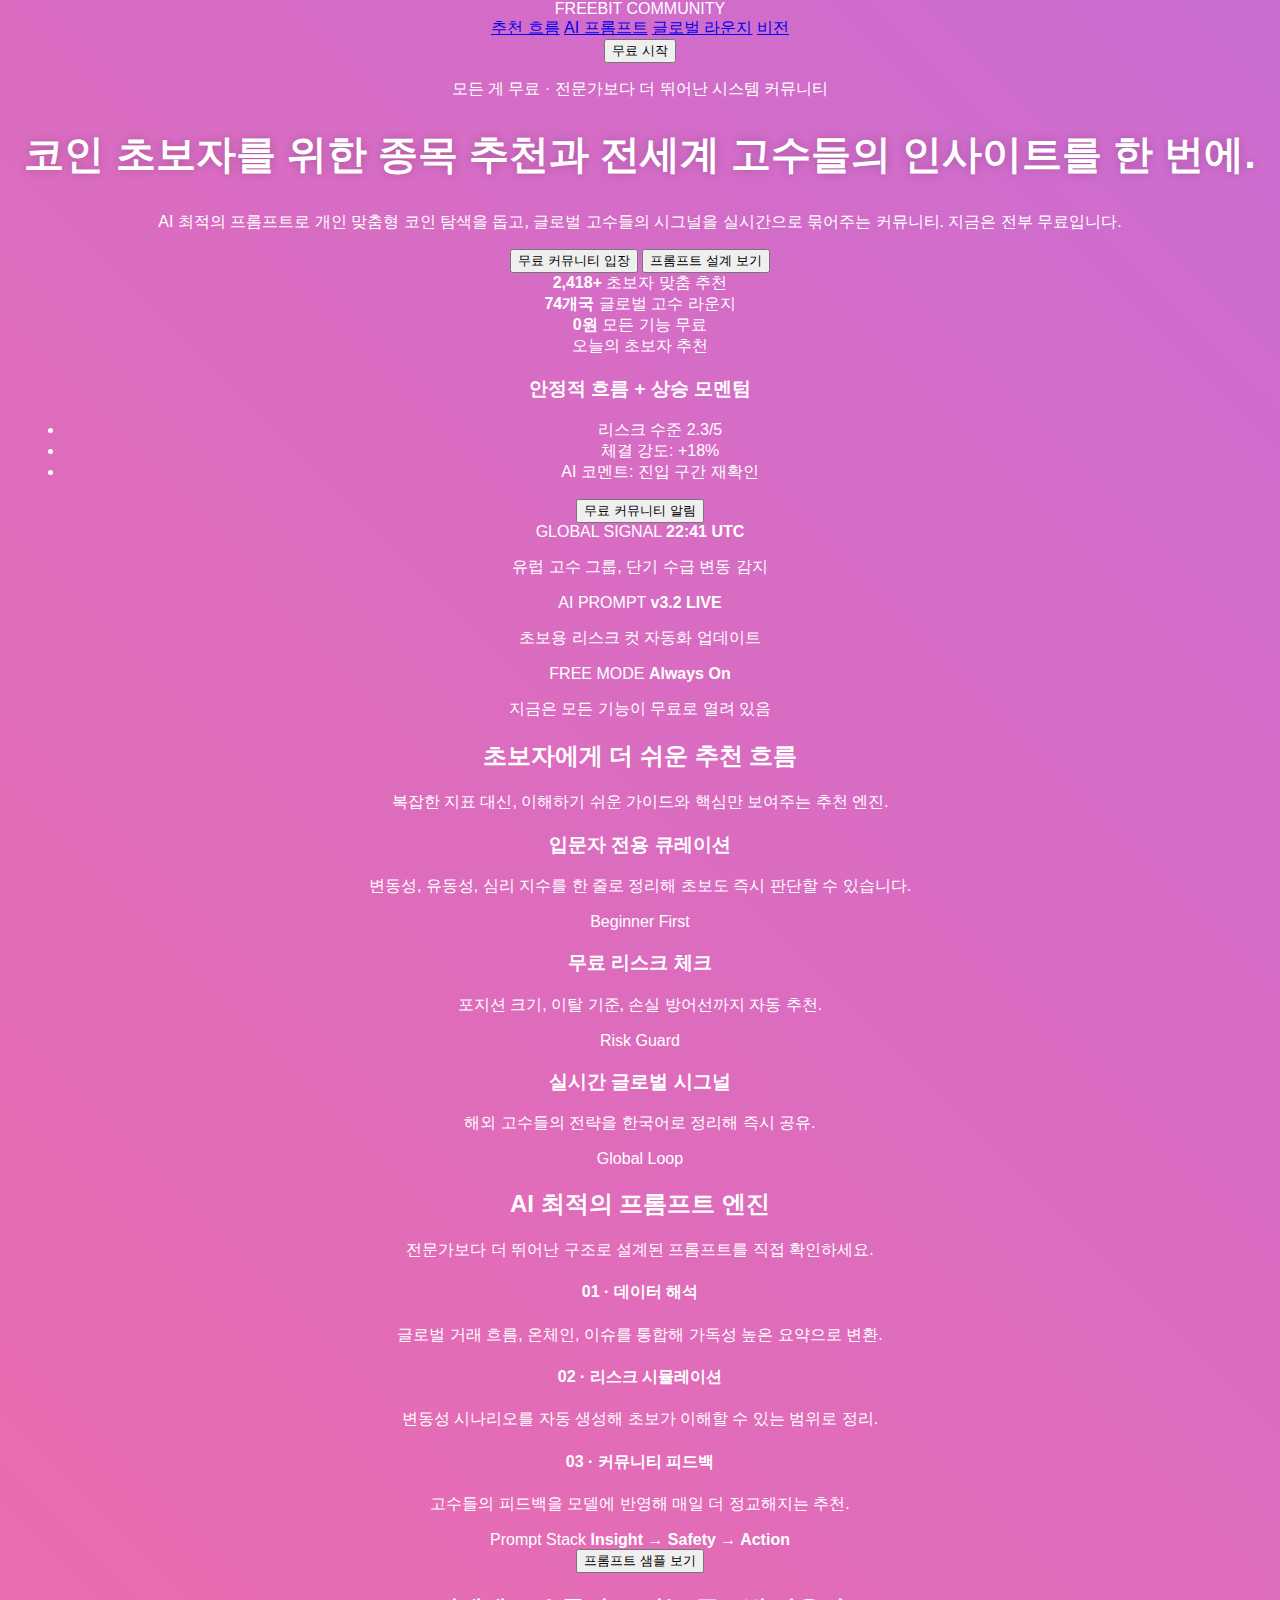
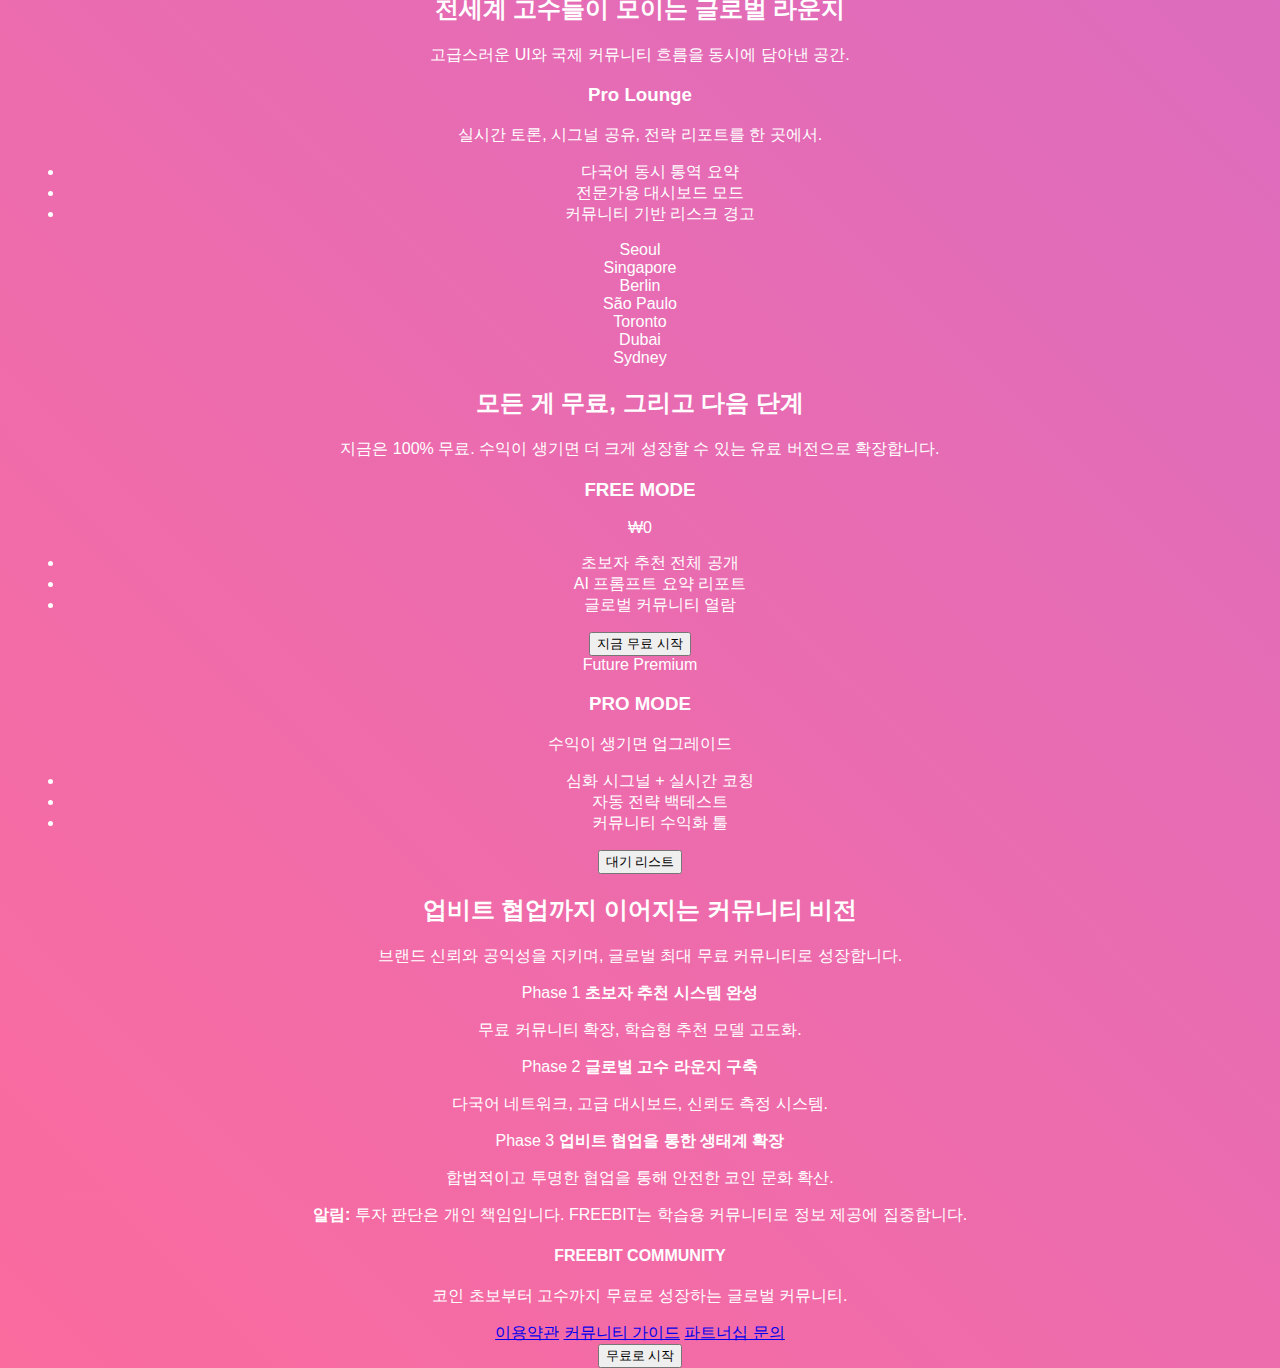
<file: index.html>
<!DOCTYPE html>
<html lang="ko">
<head>
    <meta charset="UTF-8">
    <meta name="viewport" content="width=device-width, initial-scale=1.0">
    <title>FREEBIT COMMUNITY · 코인 초보자부터 글로벌 고수까지</title>
    <link rel="stylesheet" href="style.css">
    <link rel="preconnect" href="https://fonts.googleapis.com">
    <link rel="preconnect" href="https://fonts.gstatic.com" crossorigin>
    <link href="https://fonts.googleapis.com/css2?family=Space+Grotesk:wght@400;500;600;700&family=IBM+Plex+Sans+KR:wght@300;400;500;600;700&display=swap" rel="stylesheet">
</head>
<body>
    <div class="orb orb-a"></div>
    <div class="orb orb-b"></div>
    <div class="orb orb-c"></div>

    <div class="page">
        <header class="site-header">
            <div class="logo">FREEBIT <span>COMMUNITY</span></div>
            <nav class="site-nav">
                <a href="#recommend">추천 흐름</a>
                <a href="#prompt">AI 프롬프트</a>
                <a href="#global">글로벌 라운지</a>
                <a href="#roadmap">비전</a>
            </nav>
            <button class="ghost-button" type="button">무료 시작</button>
        </header>

        <main>
            <section class="hero">
                <div class="hero-copy">
                    <p class="eyebrow">모든 게 무료 · 전문가보다 더 뛰어난 시스템 커뮤니티</p>
                    <h1>코인 초보자를 위한 종목 추천과 전세계 고수들의 인사이트를 한 번에.</h1>
                    <p class="subtitle">
                        AI 최적의 프롬프트로 개인 맞춤형 코인 탐색을 돕고, 글로벌 고수들의 시그널을
                        실시간으로 묶어주는 커뮤니티. 지금은 전부 무료입니다.
                    </p>
                    <div class="cta-group">
                        <button class="primary-button" type="button">무료 커뮤니티 입장</button>
                        <button class="secondary-button" type="button">프롬프트 설계 보기</button>
                    </div>
                    <div class="hero-stats">
                        <div>
                            <strong>2,418+</strong>
                            <span>초보자 맞춤 추천</span>
                        </div>
                        <div>
                            <strong>74개국</strong>
                            <span>글로벌 고수 라운지</span>
                        </div>
                        <div>
                            <strong>0원</strong>
                            <span>모든 기능 무료</span>
                        </div>
                    </div>
                </div>
                <div class="hero-visual">
                    <div class="signal-card">
                        <div class="signal-title">오늘의 초보자 추천</div>
                        <h3>안정적 흐름 + 상승 모멘텀</h3>
                        <ul>
                            <li>리스크 수준 2.3/5</li>
                            <li>체결 강도: +18%</li>
                            <li>AI 코멘트: 진입 구간 재확인</li>
                        </ul>
                        <button class="chip" type="button">무료 커뮤니티 알림</button>
                    </div>
                    <div class="signal-grid">
                        <div class="signal-mini">
                            <span>GLOBAL SIGNAL</span>
                            <strong>22:41 UTC</strong>
                            <p>유럽 고수 그룹, 단기 수급 변동 감지</p>
                        </div>
                        <div class="signal-mini">
                            <span>AI PROMPT</span>
                            <strong>v3.2 LIVE</strong>
                            <p>초보용 리스크 컷 자동화 업데이트</p>
                        </div>
                        <div class="signal-mini">
                            <span>FREE MODE</span>
                            <strong>Always On</strong>
                            <p>지금은 모든 기능이 무료로 열려 있음</p>
                        </div>
                    </div>
                </div>
            </section>

            <section id="recommend" class="section reveal">
                <div class="section-heading">
                    <h2>초보자에게 더 쉬운 추천 흐름</h2>
                    <p>복잡한 지표 대신, 이해하기 쉬운 가이드와 핵심만 보여주는 추천 엔진.</p>
                </div>
                <div class="card-grid">
                    <article class="feature-card">
                        <h3>입문자 전용 큐레이션</h3>
                        <p>변동성, 유동성, 심리 지수를 한 줄로 정리해 초보도 즉시 판단할 수 있습니다.</p>
                        <span class="tag">Beginner First</span>
                    </article>
                    <article class="feature-card">
                        <h3>무료 리스크 체크</h3>
                        <p>포지션 크기, 이탈 기준, 손실 방어선까지 자동 추천.</p>
                        <span class="tag">Risk Guard</span>
                    </article>
                    <article class="feature-card">
                        <h3>실시간 글로벌 시그널</h3>
                        <p>해외 고수들의 전략을 한국어로 정리해 즉시 공유.</p>
                        <span class="tag">Global Loop</span>
                    </article>
                </div>
            </section>

            <section id="prompt" class="section prompt-section reveal">
                <div class="section-heading">
                    <h2>AI 최적의 프롬프트 엔진</h2>
                    <p>전문가보다 더 뛰어난 구조로 설계된 프롬프트를 직접 확인하세요.</p>
                </div>
                <div class="prompt-grid">
                    <div class="prompt-card">
                        <h4>01 · 데이터 해석</h4>
                        <p>글로벌 거래 흐름, 온체인, 이슈를 통합해 가독성 높은 요약으로 변환.</p>
                    </div>
                    <div class="prompt-card">
                        <h4>02 · 리스크 시뮬레이션</h4>
                        <p>변동성 시나리오를 자동 생성해 초보가 이해할 수 있는 범위로 정리.</p>
                    </div>
                    <div class="prompt-card">
                        <h4>03 · 커뮤니티 피드백</h4>
                        <p>고수들의 피드백을 모델에 반영해 매일 더 정교해지는 추천.</p>
                    </div>
                </div>
                <div class="prompt-flow">
                    <div>
                        <span>Prompt Stack</span>
                        <strong>Insight → Safety → Action</strong>
                    </div>
                    <button class="secondary-button" type="button">프롬프트 샘플 보기</button>
                </div>
            </section>

            <section id="global" class="section reveal">
                <div class="section-heading">
                    <h2>전세계 고수들이 모이는 글로벌 라운지</h2>
                    <p>고급스러운 UI와 국제 커뮤니티 흐름을 동시에 담아낸 공간.</p>
                </div>
                <div class="lounge">
                    <div class="lounge-panel">
                        <h3>Pro Lounge</h3>
                        <p>실시간 토론, 시그널 공유, 전략 리포트를 한 곳에서.</p>
                        <ul>
                            <li>다국어 동시 통역 요약</li>
                            <li>전문가용 대시보드 모드</li>
                            <li>커뮤니티 기반 리스크 경고</li>
                        </ul>
                    </div>
                    <div class="lounge-map">
                        <div class="map-chip">Seoul</div>
                        <div class="map-chip">Singapore</div>
                        <div class="map-chip">Berlin</div>
                        <div class="map-chip">São Paulo</div>
                        <div class="map-chip">Toronto</div>
                        <div class="map-chip">Dubai</div>
                        <div class="map-chip">Sydney</div>
                    </div>
                </div>
            </section>

            <section class="section pricing-section reveal">
                <div class="section-heading">
                    <h2>모든 게 무료, 그리고 다음 단계</h2>
                    <p>지금은 100% 무료. 수익이 생기면 더 크게 성장할 수 있는 유료 버전으로 확장합니다.</p>
                </div>
                <div class="pricing-grid">
                    <div class="pricing-card">
                        <h3>FREE MODE</h3>
                        <p class="price">₩0</p>
                        <ul>
                            <li>초보자 추천 전체 공개</li>
                            <li>AI 프롬프트 요약 리포트</li>
                            <li>글로벌 커뮤니티 열람</li>
                        </ul>
                        <button class="primary-button" type="button">지금 무료 시작</button>
                    </div>
                    <div class="pricing-card premium">
                        <div class="badge">Future Premium</div>
                        <h3>PRO MODE</h3>
                        <p class="price">수익이 생기면 업그레이드</p>
                        <ul>
                            <li>심화 시그널 + 실시간 코칭</li>
                            <li>자동 전략 백테스트</li>
                            <li>커뮤니티 수익화 툴</li>
                        </ul>
                        <button class="secondary-button" type="button">대기 리스트</button>
                    </div>
                </div>
            </section>

            <section id="roadmap" class="section roadmap reveal">
                <div class="section-heading">
                    <h2>업비트 협업까지 이어지는 커뮤니티 비전</h2>
                    <p>브랜드 신뢰와 공익성을 지키며, 글로벌 최대 무료 커뮤니티로 성장합니다.</p>
                </div>
                <div class="timeline">
                    <div class="timeline-step">
                        <span>Phase 1</span>
                        <strong>초보자 추천 시스템 완성</strong>
                        <p>무료 커뮤니티 확장, 학습형 추천 모델 고도화.</p>
                    </div>
                    <div class="timeline-step">
                        <span>Phase 2</span>
                        <strong>글로벌 고수 라운지 구축</strong>
                        <p>다국어 네트워크, 고급 대시보드, 신뢰도 측정 시스템.</p>
                    </div>
                    <div class="timeline-step">
                        <span>Phase 3</span>
                        <strong>업비트 협업을 통한 생태계 확장</strong>
                        <p>합법적이고 투명한 협업을 통해 안전한 코인 문화 확산.</p>
                    </div>
                </div>
                <div class="notice">
                    <strong>알림:</strong> 투자 판단은 개인 책임입니다. FREEBIT는 학습용 커뮤니티로 정보 제공에 집중합니다.
                </div>
            </section>
        </main>

        <footer class="site-footer">
            <div>
                <h4>FREEBIT COMMUNITY</h4>
                <p>코인 초보부터 고수까지 무료로 성장하는 글로벌 커뮤니티.</p>
            </div>
            <div class="footer-links">
                <a href="#">이용약관</a>
                <a href="#">커뮤니티 가이드</a>
                <a href="#">파트너십 문의</a>
            </div>
            <button class="ghost-button" type="button">무료로 시작</button>
        </footer>
    </div>

    <script src="main.js"></script>
</body>
</html>
</file>
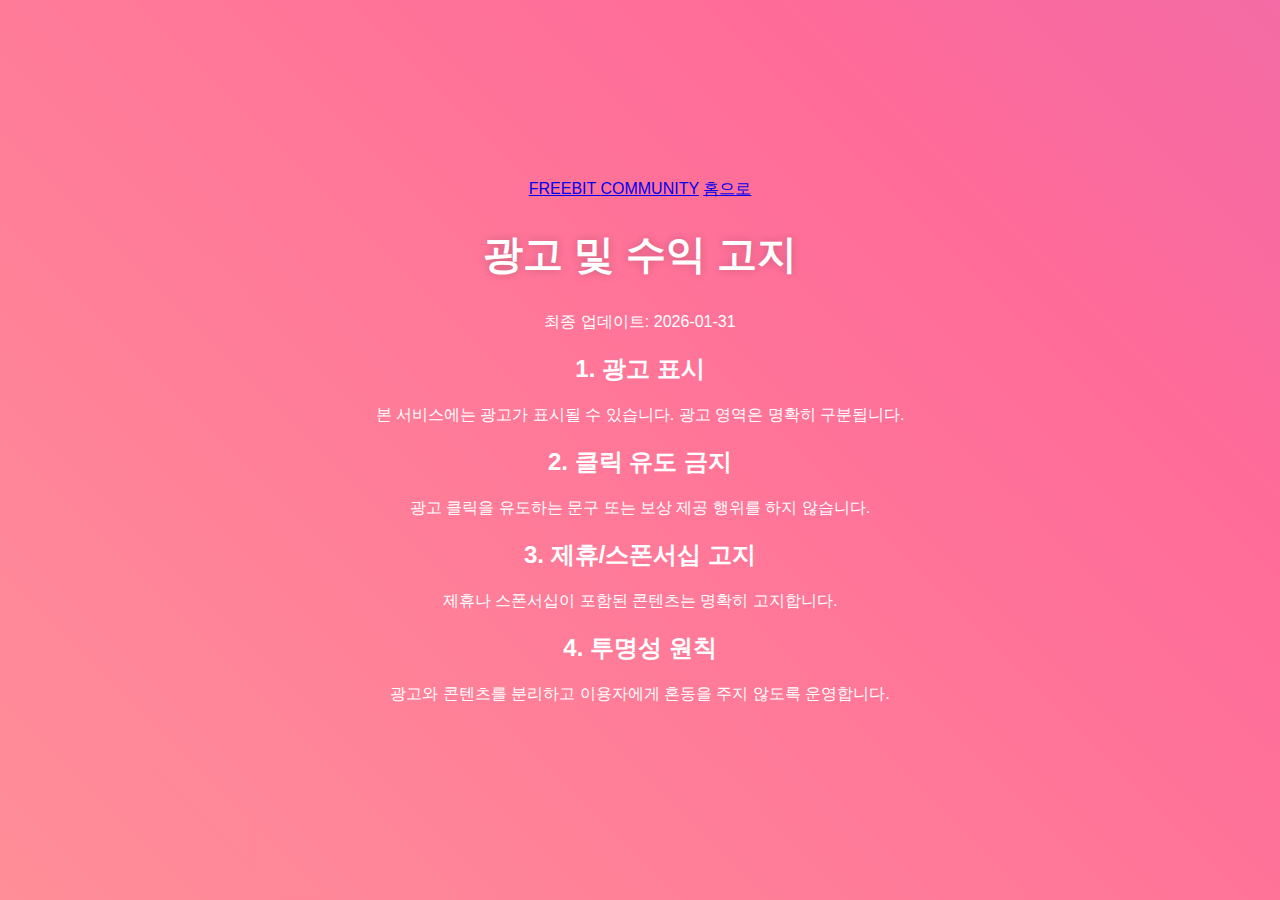
<file: ads-disclosure.html>
<!DOCTYPE html>
<html lang="ko">
<head>
    <meta charset="UTF-8">
    <meta name="viewport" content="width=device-width, initial-scale=1.0">
    <title>광고 고지 · FREEBIT COMMUNITY</title>
    <link rel="stylesheet" href="style.css">
    <link rel="preconnect" href="https://fonts.googleapis.com">
    <link rel="preconnect" href="https://fonts.gstatic.com" crossorigin>
    <link href="https://fonts.googleapis.com/css2?family=Space+Grotesk:wght@400;500;600;700&family=IBM+Plex+Sans+KR:wght@300;400;500;600;700&display=swap" rel="stylesheet">
</head>
<body class="policy-page">
    <div class="policy-container">
        <header class="policy-header">
            <a class="logo" href="index.html">FREEBIT <span>COMMUNITY</span></a>
            <a class="ghost-button" href="index.html">홈으로</a>
        </header>

        <section class="policy-card">
            <h1>광고 및 수익 고지</h1>
            <p class="policy-meta">최종 업데이트: 2026-01-31</p>

            <h2>1. 광고 표시</h2>
            <p>본 서비스에는 광고가 표시될 수 있습니다. 광고 영역은 명확히 구분됩니다.</p>

            <h2>2. 클릭 유도 금지</h2>
            <p>광고 클릭을 유도하는 문구 또는 보상 제공 행위를 하지 않습니다.</p>

            <h2>3. 제휴/스폰서십 고지</h2>
            <p>제휴나 스폰서십이 포함된 콘텐츠는 명확히 고지합니다.</p>

            <h2>4. 투명성 원칙</h2>
            <p>광고와 콘텐츠를 분리하고 이용자에게 혼동을 주지 않도록 운영합니다.</p>
        </section>
    </div>
</body>
</html>
</file>
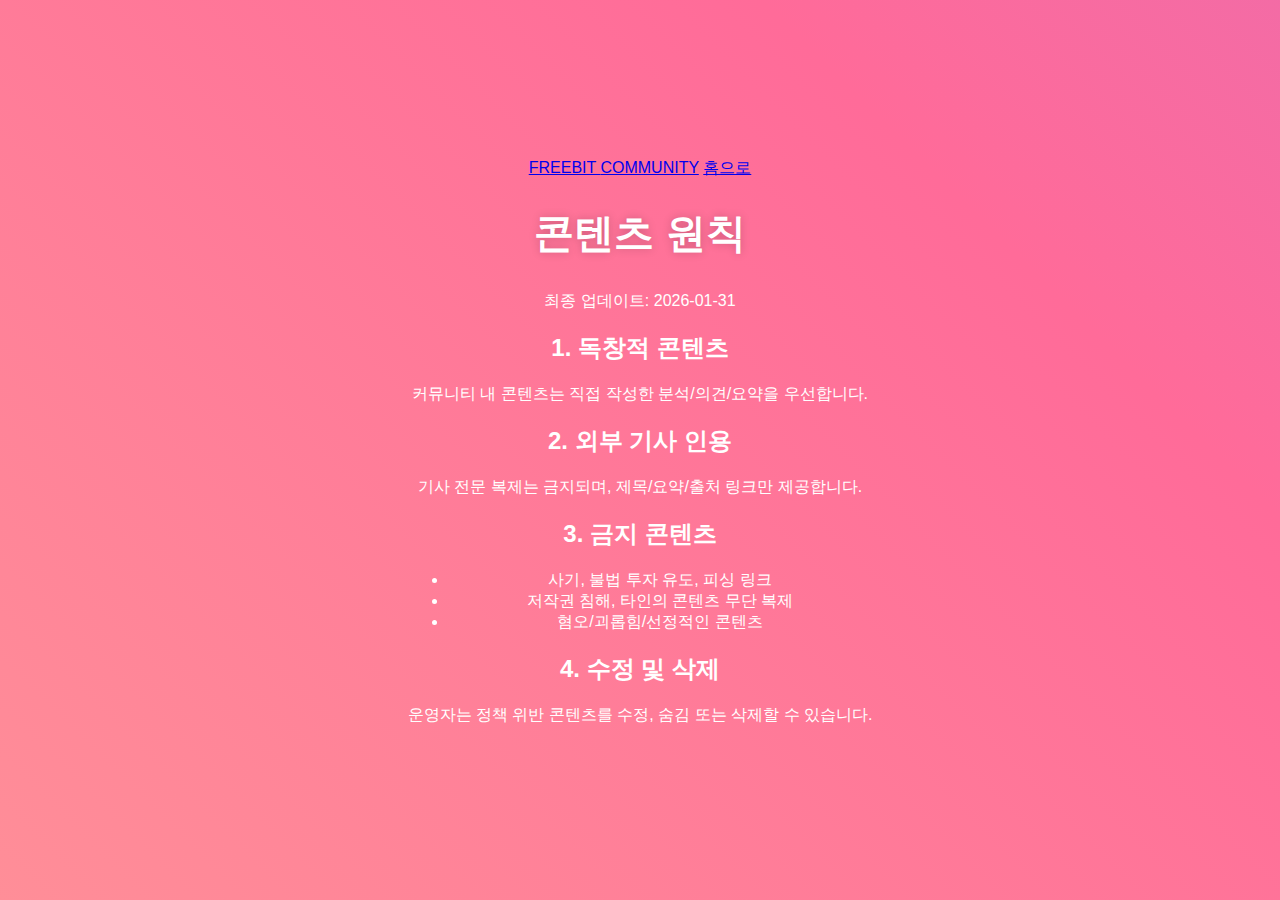
<file: content-policy.html>
<!DOCTYPE html>
<html lang="ko">
<head>
    <meta charset="UTF-8">
    <meta name="viewport" content="width=device-width, initial-scale=1.0">
    <title>콘텐츠 원칙 · FREEBIT COMMUNITY</title>
    <link rel="stylesheet" href="style.css">
    <link rel="preconnect" href="https://fonts.googleapis.com">
    <link rel="preconnect" href="https://fonts.gstatic.com" crossorigin>
    <link href="https://fonts.googleapis.com/css2?family=Space+Grotesk:wght@400;500;600;700&family=IBM+Plex+Sans+KR:wght@300;400;500;600;700&display=swap" rel="stylesheet">
</head>
<body class="policy-page">
    <div class="policy-container">
        <header class="policy-header">
            <a class="logo" href="index.html">FREEBIT <span>COMMUNITY</span></a>
            <a class="ghost-button" href="index.html">홈으로</a>
        </header>

        <section class="policy-card">
            <h1>콘텐츠 원칙</h1>
            <p class="policy-meta">최종 업데이트: 2026-01-31</p>

            <h2>1. 독창적 콘텐츠</h2>
            <p>커뮤니티 내 콘텐츠는 직접 작성한 분석/의견/요약을 우선합니다.</p>

            <h2>2. 외부 기사 인용</h2>
            <p>기사 전문 복제는 금지되며, 제목/요약/출처 링크만 제공합니다.</p>

            <h2>3. 금지 콘텐츠</h2>
            <ul class="policy-list">
                <li>사기, 불법 투자 유도, 피싱 링크</li>
                <li>저작권 침해, 타인의 콘텐츠 무단 복제</li>
                <li>혐오/괴롭힘/선정적인 콘텐츠</li>
            </ul>

            <h2>4. 수정 및 삭제</h2>
            <p>운영자는 정책 위반 콘텐츠를 수정, 숨김 또는 삭제할 수 있습니다.</p>
        </section>
    </div>
</body>
</html>
</file>
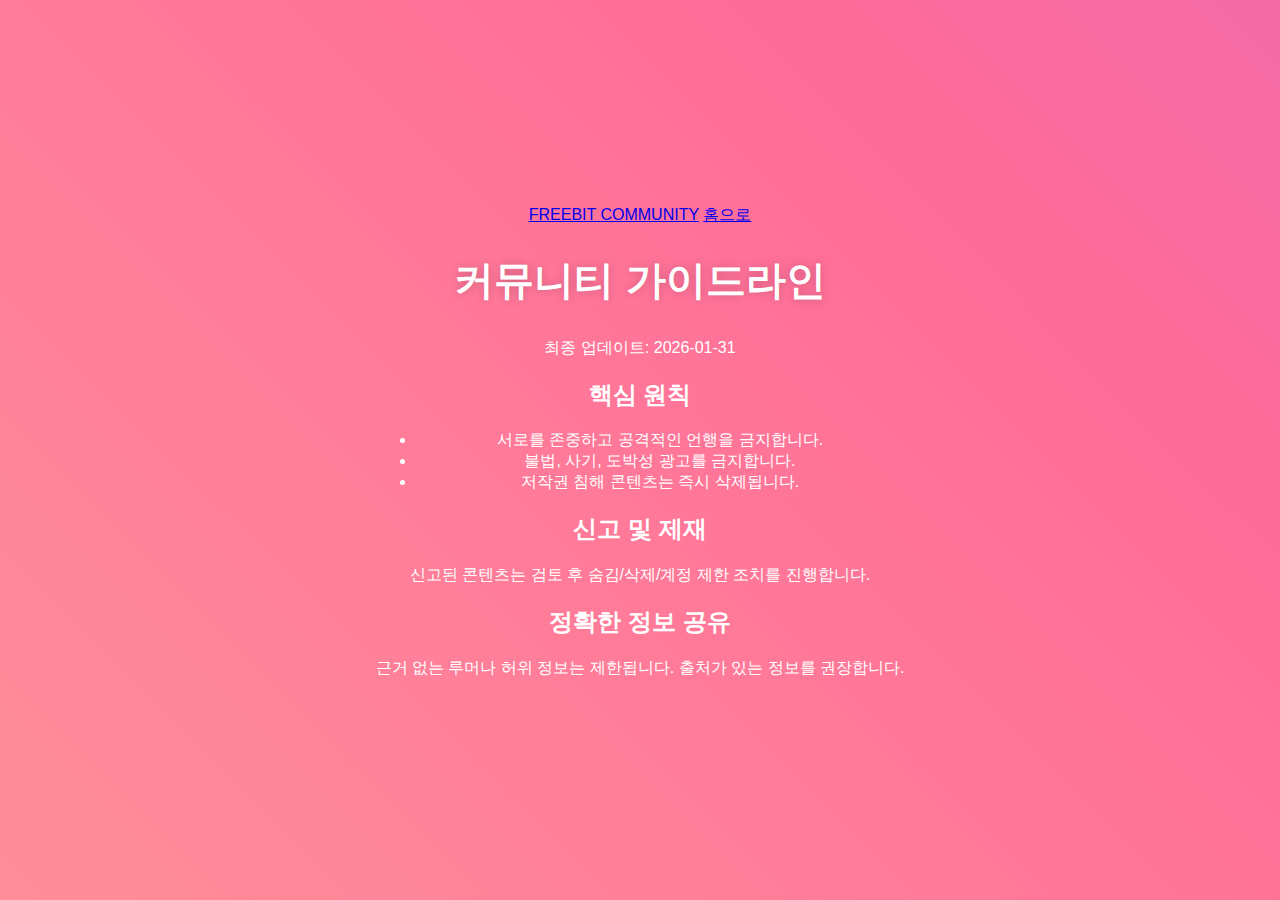
<file: guidelines.html>
<!DOCTYPE html>
<html lang="ko">
<head>
    <meta charset="UTF-8">
    <meta name="viewport" content="width=device-width, initial-scale=1.0">
    <title>커뮤니티 가이드라인 · FREEBIT COMMUNITY</title>
    <link rel="stylesheet" href="style.css">
    <link rel="preconnect" href="https://fonts.googleapis.com">
    <link rel="preconnect" href="https://fonts.gstatic.com" crossorigin>
    <link href="https://fonts.googleapis.com/css2?family=Space+Grotesk:wght@400;500;600;700&family=IBM+Plex+Sans+KR:wght@300;400;500;600;700&display=swap" rel="stylesheet">
</head>
<body class="policy-page">
    <div class="policy-container">
        <header class="policy-header">
            <a class="logo" href="index.html">FREEBIT <span>COMMUNITY</span></a>
            <a class="ghost-button" href="index.html">홈으로</a>
        </header>

        <section class="policy-card">
            <h1>커뮤니티 가이드라인</h1>
            <p class="policy-meta">최종 업데이트: 2026-01-31</p>

            <h2>핵심 원칙</h2>
            <ul class="policy-list">
                <li>서로를 존중하고 공격적인 언행을 금지합니다.</li>
                <li>불법, 사기, 도박성 광고를 금지합니다.</li>
                <li>저작권 침해 콘텐츠는 즉시 삭제됩니다.</li>
            </ul>

            <h2>신고 및 제재</h2>
            <p>신고된 콘텐츠는 검토 후 숨김/삭제/계정 제한 조치를 진행합니다.</p>

            <h2>정확한 정보 공유</h2>
            <p>근거 없는 루머나 허위 정보는 제한됩니다. 출처가 있는 정보를 권장합니다.</p>
        </section>
    </div>
</body>
</html>
</file>
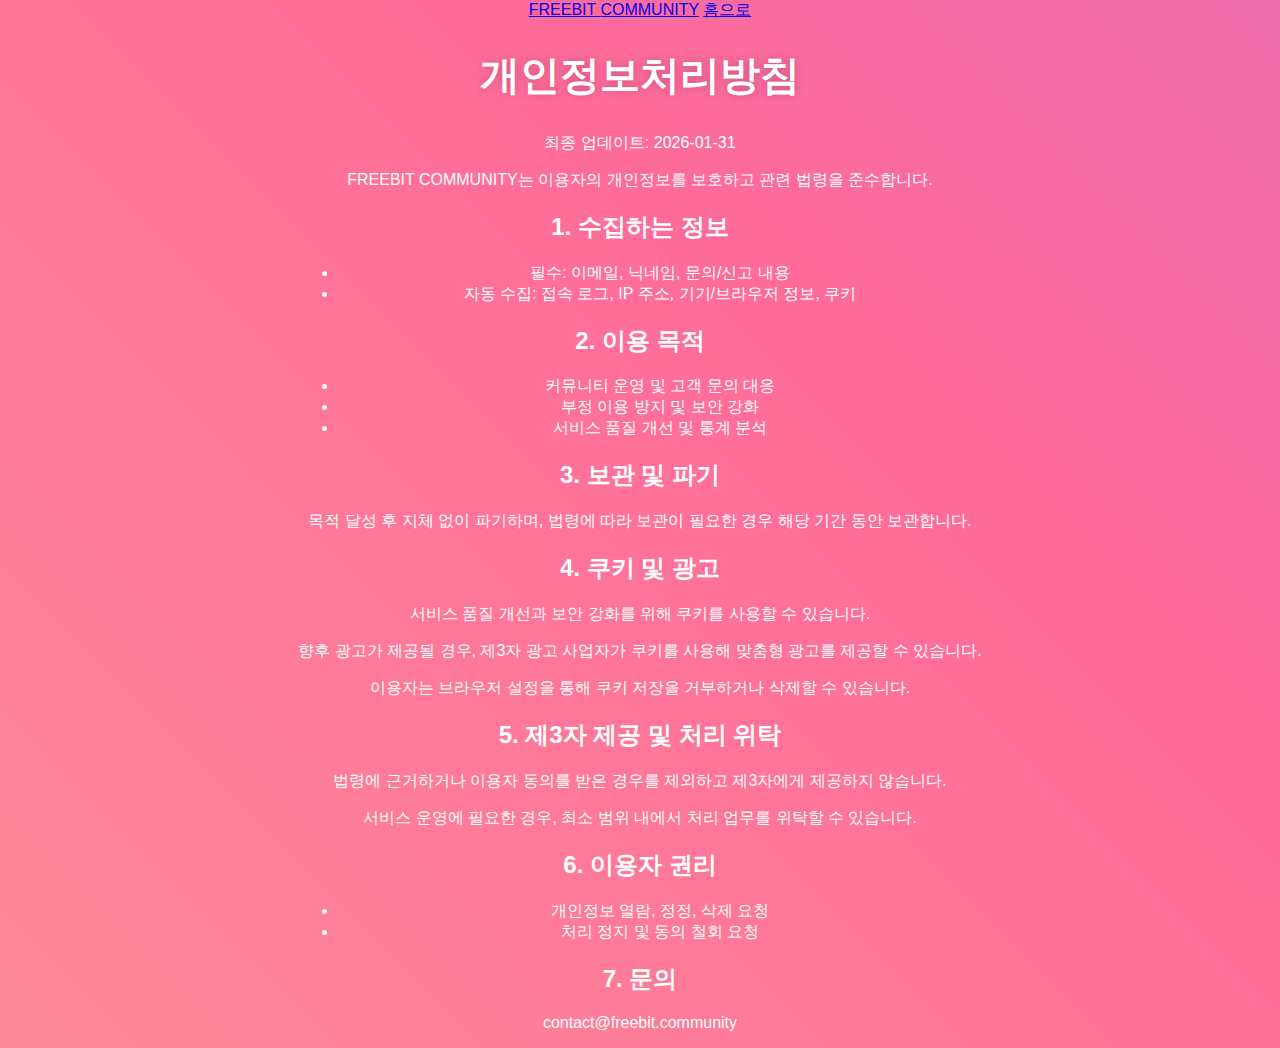
<file: privacy.html>
<!DOCTYPE html>
<html lang="ko">
<head>
    <meta charset="UTF-8">
    <meta name="viewport" content="width=device-width, initial-scale=1.0">
    <title>개인정보처리방침 · FREEBIT COMMUNITY</title>
    <link rel="stylesheet" href="style.css">
    <link rel="preconnect" href="https://fonts.googleapis.com">
    <link rel="preconnect" href="https://fonts.gstatic.com" crossorigin>
    <link href="https://fonts.googleapis.com/css2?family=Space+Grotesk:wght@400;500;600;700&family=IBM+Plex+Sans+KR:wght@300;400;500;600;700&display=swap" rel="stylesheet">
</head>
<body class="policy-page">
    <div class="policy-container">
        <header class="policy-header">
            <a class="logo" href="index.html">FREEBIT <span>COMMUNITY</span></a>
            <a class="ghost-button" href="index.html">홈으로</a>
        </header>

        <section class="policy-card">
            <h1>개인정보처리방침</h1>
            <p class="policy-meta">최종 업데이트: 2026-01-31</p>
            <p>FREEBIT COMMUNITY는 이용자의 개인정보를 보호하고 관련 법령을 준수합니다.</p>

            <h2>1. 수집하는 정보</h2>
            <ul class="policy-list">
                <li>필수: 이메일, 닉네임, 문의/신고 내용</li>
                <li>자동 수집: 접속 로그, IP 주소, 기기/브라우저 정보, 쿠키</li>
            </ul>

            <h2>2. 이용 목적</h2>
            <ul class="policy-list">
                <li>커뮤니티 운영 및 고객 문의 대응</li>
                <li>부정 이용 방지 및 보안 강화</li>
                <li>서비스 품질 개선 및 통계 분석</li>
            </ul>

            <h2>3. 보관 및 파기</h2>
            <p>목적 달성 후 지체 없이 파기하며, 법령에 따라 보관이 필요한 경우 해당 기간 동안 보관합니다.</p>

            <h2>4. 쿠키 및 광고</h2>
            <p>서비스 품질 개선과 보안 강화를 위해 쿠키를 사용할 수 있습니다.</p>
            <p>향후 광고가 제공될 경우, 제3자 광고 사업자가 쿠키를 사용해 맞춤형 광고를 제공할 수 있습니다.</p>
            <p>이용자는 브라우저 설정을 통해 쿠키 저장을 거부하거나 삭제할 수 있습니다.</p>

            <h2>5. 제3자 제공 및 처리 위탁</h2>
            <p>법령에 근거하거나 이용자 동의를 받은 경우를 제외하고 제3자에게 제공하지 않습니다.</p>
            <p>서비스 운영에 필요한 경우, 최소 범위 내에서 처리 업무를 위탁할 수 있습니다.</p>

            <h2>6. 이용자 권리</h2>
            <ul class="policy-list">
                <li>개인정보 열람, 정정, 삭제 요청</li>
                <li>처리 정지 및 동의 철회 요청</li>
            </ul>

            <h2>7. 문의</h2>
            <p>contact@freebit.community</p>
        </section>
    </div>
</body>
</html>
</file>
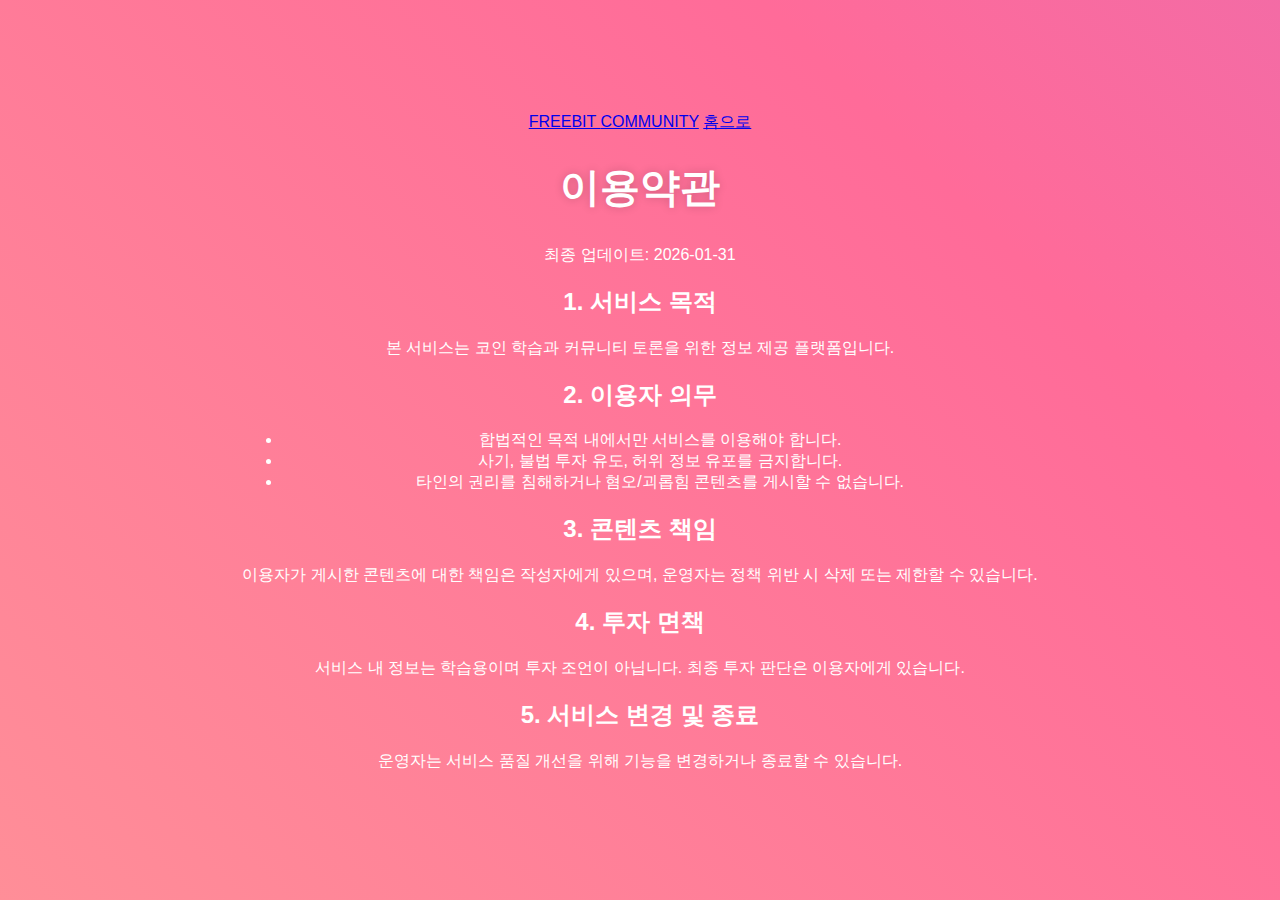
<file: terms.html>
<!DOCTYPE html>
<html lang="ko">
<head>
    <meta charset="UTF-8">
    <meta name="viewport" content="width=device-width, initial-scale=1.0">
    <title>이용약관 · FREEBIT COMMUNITY</title>
    <link rel="stylesheet" href="style.css">
    <link rel="preconnect" href="https://fonts.googleapis.com">
    <link rel="preconnect" href="https://fonts.gstatic.com" crossorigin>
    <link href="https://fonts.googleapis.com/css2?family=Space+Grotesk:wght@400;500;600;700&family=IBM+Plex+Sans+KR:wght@300;400;500;600;700&display=swap" rel="stylesheet">
</head>
<body class="policy-page">
    <div class="policy-container">
        <header class="policy-header">
            <a class="logo" href="index.html">FREEBIT <span>COMMUNITY</span></a>
            <a class="ghost-button" href="index.html">홈으로</a>
        </header>

        <section class="policy-card">
            <h1>이용약관</h1>
            <p class="policy-meta">최종 업데이트: 2026-01-31</p>

            <h2>1. 서비스 목적</h2>
            <p>본 서비스는 코인 학습과 커뮤니티 토론을 위한 정보 제공 플랫폼입니다.</p>

            <h2>2. 이용자 의무</h2>
            <ul class="policy-list">
                <li>합법적인 목적 내에서만 서비스를 이용해야 합니다.</li>
                <li>사기, 불법 투자 유도, 허위 정보 유포를 금지합니다.</li>
                <li>타인의 권리를 침해하거나 혐오/괴롭힘 콘텐츠를 게시할 수 없습니다.</li>
            </ul>

            <h2>3. 콘텐츠 책임</h2>
            <p>이용자가 게시한 콘텐츠에 대한 책임은 작성자에게 있으며, 운영자는 정책 위반 시 삭제 또는 제한할 수 있습니다.</p>

            <h2>4. 투자 면책</h2>
            <p>서비스 내 정보는 학습용이며 투자 조언이 아닙니다. 최종 투자 판단은 이용자에게 있습니다.</p>

            <h2>5. 서비스 변경 및 종료</h2>
            <p>운영자는 서비스 품질 개선을 위해 기능을 변경하거나 종료할 수 있습니다.</p>
        </section>
    </div>
</body>
</html>
</file>
<file: style.css>
:root {
    --text-color: #ffffff;
    --container-bg: rgba(255, 255, 255, 0.1);
    --container-border: 1px solid rgba(255, 255, 255, 0.2);
    --container-shadow: 0 8px 32px 0 rgba(0, 0, 0, 0.37);
    --number-bg: rgba(255, 255, 255, 0.2);
    --button-bg: #ffffff;
    --button-text: #a06eff;
    --button-shadow: 0 0 20px rgba(255, 255, 255, 0.7);
    --button-hover-shadow: 0 0 30px rgba(255, 255, 255, 1);
    --button-hover-text: #ff6b99;
    --toggle-bg: rgba(255, 255, 255, 0.2);
    --toggle-border: 1px solid rgba(255, 255, 255, 0.35);
    --toggle-text: #ffffff;
    --bg-gradient: linear-gradient(45deg, #ffc796, #ff6b99, #a06eff);
}

body[data-theme='dark'] {
    --text-color: #e9ecff;
    --container-bg: rgba(20, 24, 46, 0.72);
    --container-border: 1px solid rgba(148, 163, 255, 0.18);
    --container-shadow: 0 16px 40px rgba(8, 12, 30, 0.6);
    --number-bg: rgba(148, 163, 255, 0.18);
    --button-bg: #6d7bff;
    --button-text: #0c1026;
    --button-shadow: 0 10px 25px rgba(109, 123, 255, 0.45);
    --button-hover-shadow: 0 12px 30px rgba(133, 146, 255, 0.6);
    --button-hover-text: #050814;
    --toggle-bg: rgba(109, 123, 255, 0.2);
    --toggle-border: 1px solid rgba(177, 188, 255, 0.45);
    --toggle-text: #e9ecff;
    --bg-gradient: radial-gradient(circle at top, #1b1f3a 0%, #0b0e1a 55%, #05070f 100%);
}

body {
    font-family: 'Pretendard', sans-serif;
    display: flex;
    justify-content: center;
    align-items: center;
    min-height: 100vh;
    background: var(--bg-gradient);
    background-size: 400% 400%;
    animation: gradientBG 15s ease infinite;
    margin: 0;
    color: var(--text-color);
    text-align: center;
    position: relative;
    transition: background 0.6s ease, color 0.3s ease;
}

body::before {
    content: '';
    position: absolute;
    top: 0;
    left: 0;
    right: 0;
    bottom: 0;
    background: url('[data-uri]');
    opacity: 0.05;
    pointer-events: none;
    z-index: -1;
}

@keyframes gradientBG {
    0% { background-position: 0% 50%; }
    50% { background-position: 100% 50%; }
    100% { background-position: 0% 50%; }
}

.container {
    background: var(--container-bg);
    padding: 40px;
    border-radius: 20px;
    backdrop-filter: blur(10px);
    -webkit-backdrop-filter: blur(10px);
    border: var(--container-border);
    box-shadow: var(--container-shadow);
    max-width: 90%;
    width: 500px;
    position: relative;
}

h1 {
    font-size: 2.5rem;
    margin-bottom: 30px;
    text-shadow: 0 0 10px rgba(0, 0, 0, 0.2);
}

.lotto-numbers-container {
    display: flex;
    justify-content: center;
    gap: 15px;
    margin-bottom: 40px;
    flex-wrap: wrap;
}

.lotto-number {
    width: 60px;
    height: 60px;
    border-radius: 50%;
    background: var(--number-bg);
    display: flex;
    justify-content: center;
    align-items: center;
    font-size: 1.8rem;
    font-weight: bold;
    color: var(--text-color);
    box-shadow: 0 4px 15px rgba(0, 0, 0, 0.2);
    transition: all 0.3s ease;
}

.generate-button {
    padding: 15px 30px;
    border: none;
    border-radius: 50px;
    background: var(--button-bg);
    color: var(--button-text);
    font-size: 1.2rem;
    font-weight: bold;
    cursor: pointer;
    transition: all 0.3s ease;
    box-shadow: var(--button-shadow);
}

.generate-button:hover {
    transform: translateY(-3px);
    box-shadow: var(--button-hover-shadow);
    color: var(--button-hover-text);
}

.theme-toggle {
    position: absolute;
    top: 18px;
    right: 18px;
    padding: 8px 14px;
    border-radius: 999px;
    border: var(--toggle-border);
    background: var(--toggle-bg);
    color: var(--toggle-text);
    font-weight: 600;
    cursor: pointer;
    transition: transform 0.2s ease, opacity 0.2s ease;
    backdrop-filter: blur(6px);
    -webkit-backdrop-filter: blur(6px);
}

.theme-toggle:hover {
    transform: translateY(-1px);
    opacity: 0.95;
}

.theme-toggle:focus-visible {
    outline: 2px solid rgba(255, 255, 255, 0.7);
    outline-offset: 2px;
}

.inquiry-section {
    margin-top: 36px;
    padding-top: 28px;
    border-top: 1px solid rgba(255, 255, 255, 0.18);
    text-align: left;
}

.inquiry-title {
    font-size: 1.4rem;
    margin: 0 0 8px;
}

.inquiry-description {
    margin: 0 0 18px;
    opacity: 0.9;
}

.inquiry-form {
    display: flex;
    flex-direction: column;
    gap: 10px;
}

.form-label {
    font-weight: 600;
    margin-top: 6px;
}

.form-input,
.form-textarea {
    width: 100%;
    border-radius: 12px;
    border: 1px solid rgba(255, 255, 255, 0.25);
    background: rgba(255, 255, 255, 0.12);
    color: var(--text-color);
    padding: 12px 14px;
    font-size: 1rem;
    outline: none;
    transition: border-color 0.2s ease, box-shadow 0.2s ease, background 0.2s ease;
    box-sizing: border-box;
}

.form-input::placeholder,
.form-textarea::placeholder {
    color: rgba(255, 255, 255, 0.65);
}

.form-input:focus,
.form-textarea:focus {
    border-color: rgba(255, 255, 255, 0.7);
    box-shadow: 0 0 0 3px rgba(255, 255, 255, 0.2);
    background: rgba(255, 255, 255, 0.18);
}

.form-textarea {
    resize: vertical;
    min-height: 110px;
}

.inquiry-submit {
    margin-top: 10px;
    padding: 13px 18px;
    border: none;
    border-radius: 999px;
    background: var(--button-bg);
    color: var(--button-text);
    font-size: 1.05rem;
    font-weight: 700;
    cursor: pointer;
    box-shadow: var(--button-shadow);
    transition: transform 0.2s ease, box-shadow 0.2s ease, color 0.2s ease;
    align-self: flex-start;
}

.inquiry-submit:hover {
    transform: translateY(-2px);
    box-shadow: var(--button-hover-shadow);
    color: var(--button-hover-text);
}

.inquiry-submit:focus-visible {
    outline: 2px solid rgba(255, 255, 255, 0.8);
    outline-offset: 3px;
}

@media (max-width: 600px) {
    .container {
        padding: 20px;
    }

    h1 {
        font-size: 2rem;
        padding-top: 16px;
    }

    .lotto-number {
        width: 50px;
        height: 50px;
        font-size: 1.5rem;
    }

    .generate-button {
        font-size: 1rem;
    }

    .theme-toggle {
        top: 12px;
        right: 12px;
        padding: 7px 12px;
        font-size: 0.9rem;
    }

    .inquiry-section {
        margin-top: 28px;
        padding-top: 22px;
    }

    .inquiry-submit {
        width: 100%;
        align-self: stretch;
    }
}
</file>
